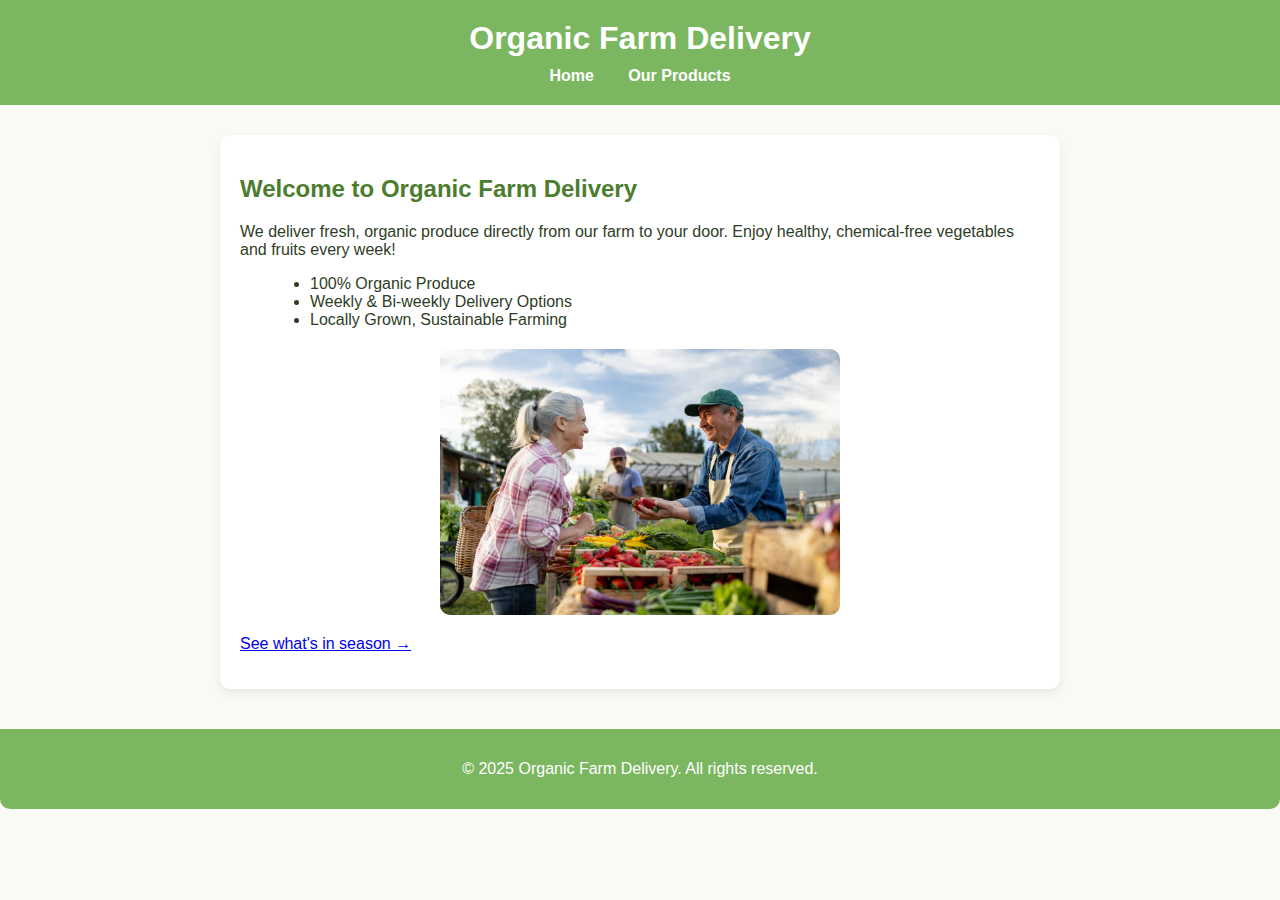
<file: index.html>
<!DOCTYPE html>
<html lang="en">
<head>
    <meta charset="UTF-8">
    <title>Organic Farm Delivery - Home</title>
    <link rel="stylesheet" href="style.css">
</head>
<body>
    <header>
        <h1>Organic Farm Delivery</h1>
        <nav>
            <a href="index.html">Home</a>
            <a href="products.html">Our Products</a>
        </nav>
    </header>
    <main>
        <section>
            <h2>Welcome to Organic Farm Delivery</h2>
            <p>
                We deliver fresh, organic produce directly from our farm to your door. Enjoy healthy, chemical-free vegetables and fruits every week!
            </p>
            <ul>
                <li>100% Organic Produce</li>
                <li>Weekly & Bi-weekly Delivery Options</li>
                <li>Locally Grown, Sustainable Farming</li>
            </ul>
            <img src="image.jpg" alt="Organic Farm" class="main-image"/>
            <p>
                <a href="products.html">See what's in season &rarr;</a>
            </p>
        </section>
    </main>
    <footer>
        <p>&copy; 2025 Organic Farm Delivery. All rights reserved.</p>
    </footer>
</body>
</html>
</file>
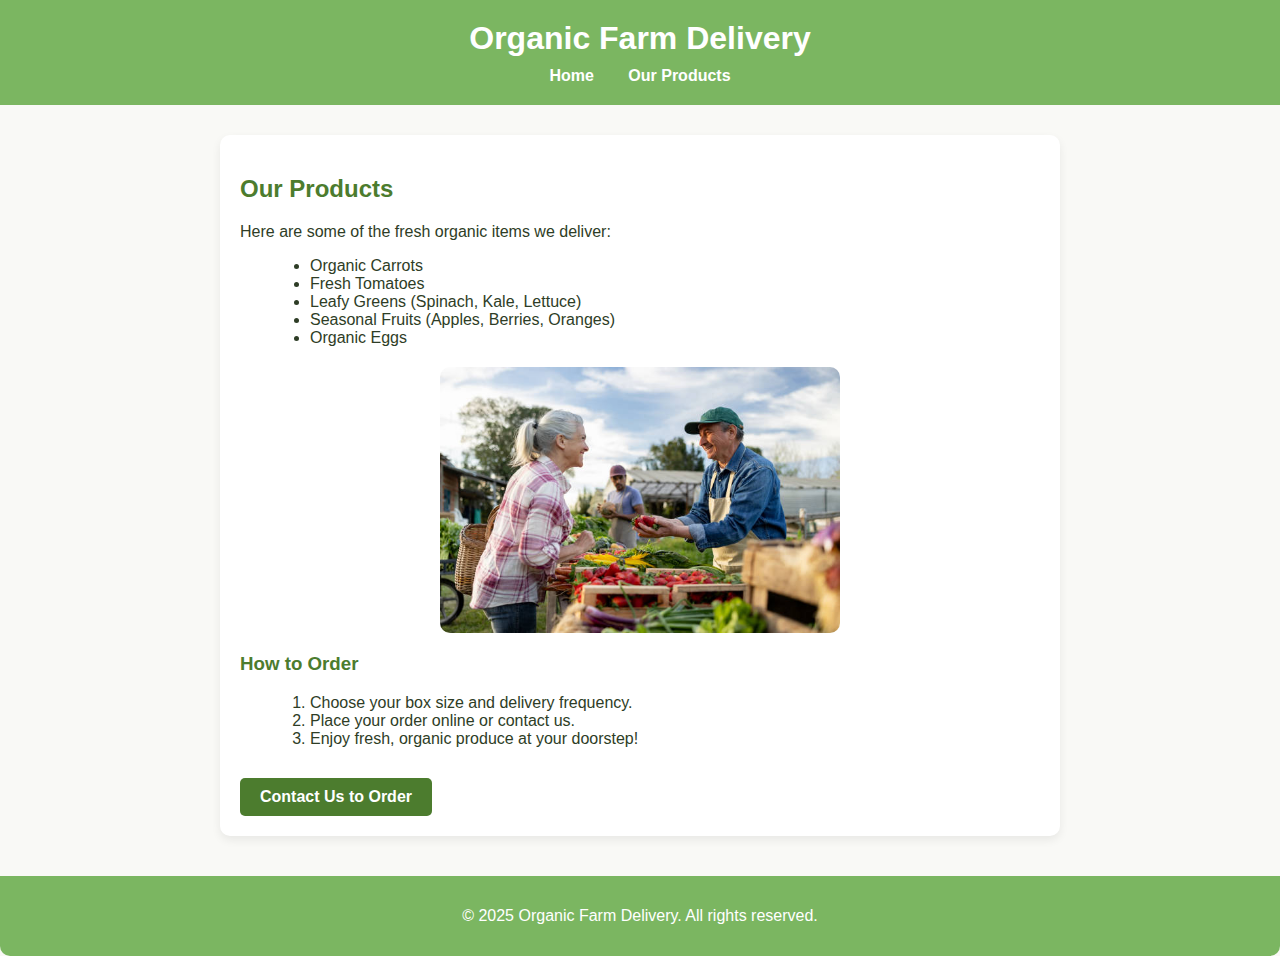
<file: products.html>
<!DOCTYPE html>
<html lang="en">
<head>
    <meta charset="UTF-8">
    <title>Organic Farm Delivery - Products</title>
    <link rel="stylesheet" href="style.css">
</head>
<body>
    <header>
        <h1>Organic Farm Delivery</h1>
        <nav>
            <a href="index.html">Home</a>
            <a href="products.html">Our Products</a>
        </nav>
    </header>
    <main>
        <section>
            <h2>Our Products</h2>
            <p>Here are some of the fresh organic items we deliver:</p>
            <ul>
                <li>Organic Carrots</li>
                <li>Fresh Tomatoes</li>
                <li>Leafy Greens (Spinach, Kale, Lettuce)</li>
                <li>Seasonal Fruits (Apples, Berries, Oranges)</li>
                <li>Organic Eggs</li>
            </ul>
            <img src="image.jpg" alt="Fresh Organic Products" class="main-image"/>
        </section>
        <section>
            <h3>How to Order</h3>
            <ol>
                <li>Choose your box size and delivery frequency.</li>
                <li>Place your order online or contact us.</li>
                <li>Enjoy fresh, organic produce at your doorstep!</li>
            </ol>
            <a href="mailto:info@organicfarmdelivery.com" class="order-link">Contact Us to Order</a>
        </section>
    </main>
    <footer>
        <p>&copy; 2025 Organic Farm Delivery. All rights reserved.</p>
    </footer>
</body>
</html>
</file>
<file: style.css>
body {
    font-family: Arial, sans-serif;
    margin: 0;
    padding: 0;
    background: #f9f9f6;
    color: #2e3d26;
}

header {
    background: #7bb661;
    color: #fff;
    padding: 20px 0;
    text-align: center;
}

header h1 {
    margin: 0 0 10px 0;
}

nav a {
    color: #fff;
    text-decoration: none;
    margin: 0 15px;
    font-weight: bold;
    transition: color 0.2s;
}

nav a:hover {
    color: #e6ffe6;
}

main {
    max-width: 800px;
    margin: 30px auto;
    padding: 20px;
    background: #fff;
    border-radius: 10px;
    box-shadow: 0 4px 10px rgba(0,0,0,0.07);
}

h2, h3 {
    color: #4c7c2e;
}

ul, ol {
    margin: 15px 0 15px 30px;
}

.main-image {
    width: 100%;
    max-width: 400px;
    display: block;
    margin: 20px auto;
    border-radius: 10px;
}

.order-link {
    display: inline-block;
    margin-top: 15px;
    padding: 10px 20px;
    background: #4c7c2e;
    color: #fff;
    border-radius: 5px;
    text-decoration: none;
    font-weight: bold;
}

.order-link:hover {
    background: #367c2e;
}

footer {
    text-align: center;
    padding: 15px 0;
    background: #7bb661;
    color: #fff;
    margin-top: 40px;
    border-radius: 0 0 10px 10px;
}
</file>
